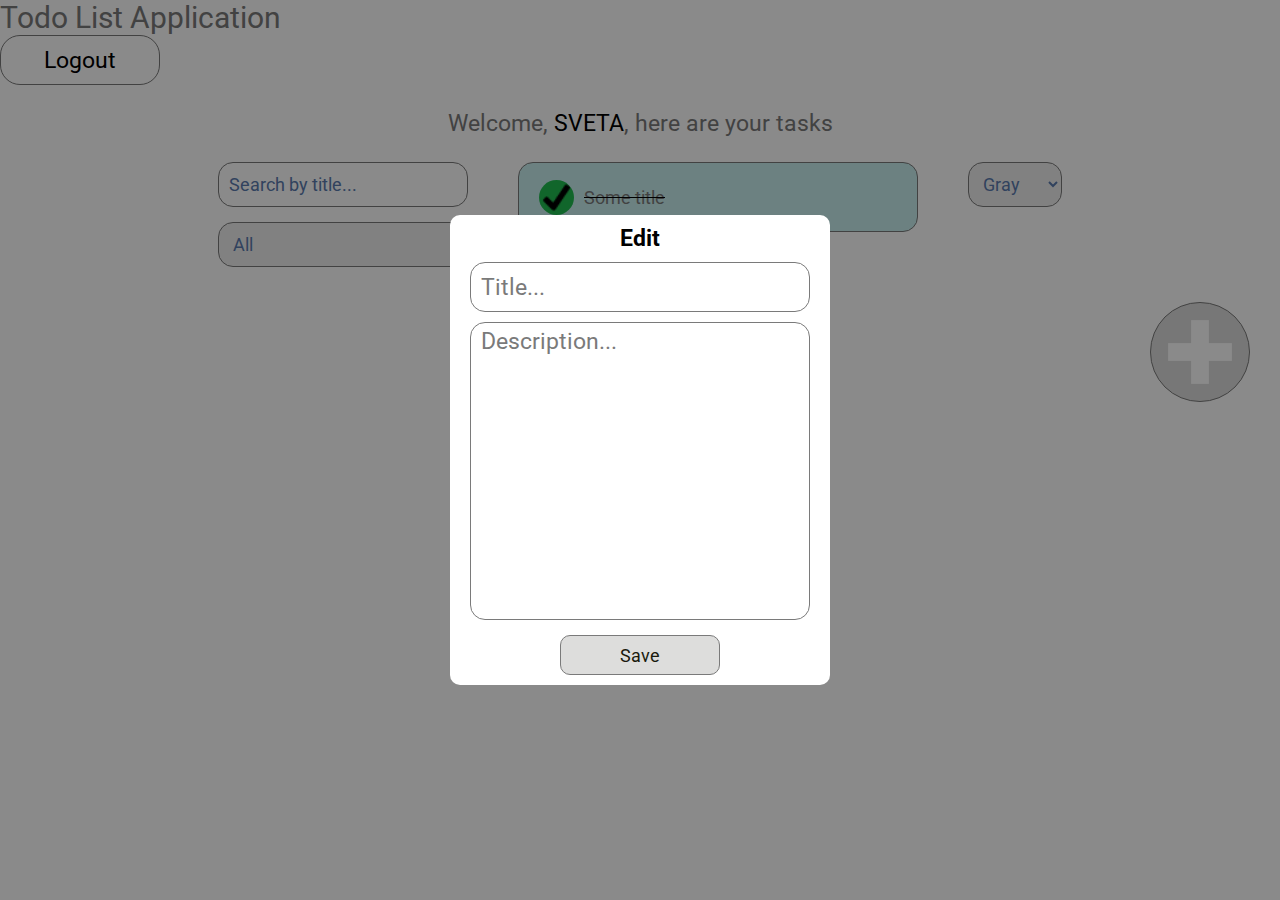
<file: index.html>
<!DOCTYPE html>
<html lang="en">
  <head>
    <meta charset="UTF-8" />
    <meta name="viewport" content="width=device-width, initial-scale=1.0" />
    <link rel="stylesheet" href="css/style.min.css" />
    <title>Node</title>
  </head>
  <body>
    <div class="one"></div>
    <section class="page-authorization hide" id="login">
      <div class="page-authorization-container">
        <form class="form hide" id="sign-up">
          <div class="form-container">
            <h1 class="form__title">Sign Up</h1>

            <div class="form__field">
              <label class="form__field-label">Username</label>
              <input
                class="form__field-input"
                type="text"
                data-sign-up="sign-up"
                name="name"
                placeholder="Type name..."
              />
              <!-- <p class="form__field-warning"></p> -->
            </div>

            <div class="form__field">
              <label class="form__field-label">Email</label>
              <input
                class="form__field-input"
                type="text"
                name="email"
                placeholder="Type @email..."
              />
            </div>

            <div class="form__field">
              <label class="form__field-label">Password</label>
              <input
                class="form__field-input"
                type="text"
                name="password"
                placeholder="Type password..."
              />
            </div>

            <button class="form__btn btn">Accept</button>
          </div>
          <p class="form__notice">
            Already have an account? Try to
            <a class="form__link link-in" href="#">Sign-in!</a>
          </p>
        </form>

        <form class="form" id="sign-in">
          <div class="form-container">
            <h1 class="form__title">Sign In</h1>

            <div class="form__field">
              <label class="form__field-label">Username</label>
              <input
                class="form__field-input"
                type="text"
                name="name"
                placeholder="Type name..."
              />
            </div>

            <div class="form__field">
              <label class="form__field-label">Password</label>
              <input
                class="form__field-input"
                type="text"
                data-sign-in="sign-in"
                name="password"
                placeholder="Type password..."
              />
            </div>

            <button class="form__btn btn">Accept</button>
          </div>
          <p class="form__notice">
            Already have an account? Try to
            <a class="form__link link-up" href="#">Sign-up!</a>
          </p>
        </form>
      </div>
    </section>

    <section class="application" id="page-content">
      <header class="header" id="header">
        <div class="header-contener">
          <h1 class="header__title">Todo List Application</h1>
          <button class="header__btn btn" id="header-btn">Logout</button>
        </div>
      </header>
      <main class="application__content" id="main">
        <h2 class="application__title">
          Welcome,
          <span class="application__title-name" id="welcome">Sveta</span>, here
          are your tasks
        </h2>
        <div class="application__controls">
          <form class="application__form-search form-search" id="search">
            <div class="form-search__field">
              <input
                class="form-search__field-input"
                type="search"
                name="title"
                placeholder="Search by title..."
              />
            </div>
            <div class="form-search__field">
              <select class="form-search__field-select" name="status">
                <option
                  class="form-search__field-select-option"
                  value="all"
                  selected
                >
                  All
                </option>
                <option
                  class="form-search__field-select-option"
                  value="processing"
                >
                  In Processing
                </option>
                <option class="form-search__field-select-option" value="done">
                  Completed
                </option>
              </select>
            </div>
          </form>
          <div class="todos application__todos">
            <div class="todos-contaner">
              <div class="todos__item todos__item_done">
                <div class="todos__item-status"></div>
                <p class="todos__item-title">Some title</p>
                <div class="todos__item-edit"></div>
                <div class="todos__item-remove"></div>
              </div>
            </div>
          </div>
          <div class="application__theme theme">
            <div class="theme__field">
              <select class="theme__field-select" name="theme" id="theme">
                <option
                  class="theme__field-select-option"
                  value="gray"
                  selected
                >
                  Gray
                </option>
                <option
                  class="theme__field-select-option"
                  value="yellow"
                  selected
                >
                  Yellow
                </option>
                <option class="theme__field-select-option" value="red" selected>
                  Red
                </option>
              </select>
            </div>
          </div>
        </div>
        <button class="btn application__btn" id="create-btn"></button>
      </main>
    </section>

    <div id="edit" class="modal">
      <form class="modal-container">
        <h2 class="modal__title">Edit</h2>
        <div class="modal__field">
          <input
            class="modal__field-input"
            type="text"
            name="title"
            placeholder="Title..."
          />
        </div>
        <div class="modal__field">
          <textarea
            class="modal__field-textarea"
            name="description"
            placeholder="Description..."
          ></textarea>
        </div>
        <button class="modal__btn btn" type="submit">Save</button>
      </form>
    </div>

    <div id="notification" class="notification hide">
      <span class="notification__text"></span>
    </div>
    <script type="module" src="./src/index.js"></script>
  </body>
</html>
</file>
<file: css/style.min.css>
@import"https://fonts.googleapis.com/css2?family=Roboto:ital,wght@0,400;0,700;0,400;1,700&display=swap";.btn{display:block;max-width:160px;width:100%;color:#1a1a0e;height:40px;font-size:1.8rem;border-radius:10px;background-color:rgba(192,192,191,.5411764706);border:none;border:1.5px solid #7a7a7a;cursor:pointer}.btn:active{-webkit-transform:scale(0.97);transform:scale(0.97)}.btn:hover{-webkit-box-shadow:0 0 4px 1 px #7a7a7a;box-shadow:0 0 4px 1 px #7a7a7a}@media screen and (max-width: 768px){.btn{font-size:1.6rem;max-width:150px;height:40px}}@media screen and (max-width: 480px){.btn{font-size:1.2rem;max-width:130px;height:35px}}.modal{position:fixed;top:0;left:0;bottom:0;right:0;background-color:rgba(0,0,0,.4588235294);display:-webkit-box;display:-ms-flexbox;display:flex;-webkit-box-align:center;-ms-flex-align:center;align-items:center;-webkit-box-pack:center;-ms-flex-pack:center;justify-content:center;cursor:pointer}.modal-container{display:-webkit-box;display:-ms-flexbox;display:flex;-webkit-box-orient:vertical;-webkit-box-direction:normal;-ms-flex-direction:column;flex-direction:column;-webkit-box-align:center;-ms-flex-align:center;align-items:center;width:100%;max-width:380px;height:100%;max-height:470px;background-color:#fff;padding:10px 20px;border-radius:10px;font-size:2.3rem;cursor:auto;margin:0 10px}@media screen and (max-width: 768px){.modal-container{max-width:320px;max-height:400px;font-size:1.8rem}}.modal-container_info,.modal-container_confirm{height:-webkit-min-content;height:-moz-min-content;height:min-content;gap:25px;overflow:auto}.modal__title{color:#000;font-size:inherit;font-weight:700;text-align:center;margin-bottom:10px}.modal__field{display:-webkit-box;display:-ms-flexbox;display:flex;-webkit-box-orient:vertical;-webkit-box-direction:normal;-ms-flex-direction:column;flex-direction:column;width:100%;margin-bottom:10px}.modal__field+.modal__field{-webkit-box-flex:1;-ms-flex:1;flex:1;margin-bottom:15px}.modal__field-input,.modal__field-textarea{width:100%;height:50px;color:#000;font-size:inherit;border:1.5px solid #7a7a7a;border-radius:15px;padding:5px 10px}@media screen and (max-width: 768px){.modal__field-input,.modal__field-textarea{height:45px}}.modal__field-input:focus,.modal__field-textarea:focus{outline:none;-webkit-box-shadow:0 0 4px 1px #99befa;box-shadow:0 0 4px 1px #99befa}.modal__field-input::-webkit-input-placeholder, .modal__field-textarea::-webkit-input-placeholder{color:#7a7a7a}.modal__field-input::-moz-placeholder, .modal__field-textarea::-moz-placeholder{color:#7a7a7a}.modal__field-input:-ms-input-placeholder, .modal__field-textarea:-ms-input-placeholder{color:#7a7a7a}.modal__field-input::-ms-input-placeholder, .modal__field-textarea::-ms-input-placeholder{color:#7a7a7a}.modal__field-input::placeholder,.modal__field-textarea::placeholder{color:#7a7a7a}.modal__field-textarea{height:100%;resize:none}.modal__field.invalid .modal__field-input,.modal__field.invalid .modal__field-textarea{color:#56221e;-webkit-box-shadow:0 0 10px 1px #56221e;box-shadow:0 0 10px 1px #56221e}.modal__field.invalid .form__field-warning{color:#56221e;font-size:1.8rem}@media screen and (max-width: 768px){.modal__field.invalid .form__field-warning{font-size:1.6rem}}@media screen and (max-width: 480px){.modal__field.invalid .form__field-warning{font-size:1.2rem}}.modal__notice{color:#7a7a7a;font-style:1.8rem;font-weight:600;text-align:center}@media screen and (max-width: 768px){.modal__notice{font-size:1.6rem}}@media screen and (max-width: 480px){.modal__notice{font-size:1.2rem}}.modal__notice-name{color:#56221e;font-weight:700;font-size:2.3rem}@media screen and (max-width: 768px){.modal__notice-name{font-size:1.8rem}}@media screen and (max-width: 480px){.modal__notice-name{font-size:1.4rem}}.modal__actions{display:-webkit-box;display:-ms-flexbox;display:flex;gap:15px}.modal__actions-btn{border:1px solid #1a1a0e;padding:8px}.modal__actions-btn_agree{color:#1a1a0e}.modal__actions_-btn_disagree{color:#56221e}.form-container{padding:10px 25px;max-width:500px;border:2px solid #7a7a7a;border-radius:5%;background-color:#fff}@media screen and (max-width: 768px){.form-container{max-width:430px}}@media screen and (max-width: 480px){.form-container{max-width:300px}}.form__title{color:#7a7a7a;font-size:3rem;text-align:center;font-weight:700}@media screen and (max-width: 768px){.form__title{font-size:2.5rem}}@media screen and (max-width: 480px){.form__title{font-size:2rem}}.form__field{margin-bottom:15px;font-size:2.3rem;display:-webkit-box;display:-ms-flexbox;display:flex;-webkit-box-orient:vertical;-webkit-box-direction:normal;-ms-flex-direction:column;flex-direction:column}.form__field-label{color:#99befa;text-align:start}.form__field-input{color:#000;height:50px;width:100%;font-size:2.3rem;border:1.5px solid #7a7a7a;border-radius:15px;padding:0 10px}@media screen and (max-width: 768px){.form__field-input{font-size:1.8rem;height:40px}}@media screen and (max-width: 480px){.form__field-input{font-size:1.4rem;height:35px}}.form__field-input:focus{outline:none;-webkit-box-shadow:0 0 4px 1px #99befa;box-shadow:0 0 4px 1px #99befa;border:1.5px solid #99befa}.form__field-input::-webkit-input-placeholder{color:#7a7a7a}.form__field-input::-moz-placeholder{color:#7a7a7a}.form__field-input:-ms-input-placeholder{color:#7a7a7a}.form__field-input::-ms-input-placeholder{color:#7a7a7a}.form__field-input::placeholder{color:#7a7a7a}@media screen and (max-width: 768px){.form__field{font-size:1.8rem}}@media screen and (max-width: 480px){.form__field{font-size:1.4rem}}.form__field.invalid .form__field-label{color:#56221e}.form__field.invalid .form__field-input{color:#56221e;border:1.5px solid #56221e;-webkit-box-shadow:0 0 4px 1px #56221e;box-shadow:0 0 4px 1px #56221e}.form__field.invalid .form__field-warning{color:#56221e;font-size:1.2rem}.form__btn{background-color:#99befa;color:#fff;margin:0 auto}.form__notice{color:#7a7a7a;font-size:2.3rem;margin-top:15px}@media screen and (max-width: 768px){.form__notice{font-size:1.8rem}}@media screen and (max-width: 480px){.form__notice{font-size:1.4rem}}.form__link{color:#5b7bae;font-size:inherit;text-decoration:none}.form__link:hover{color:#56221e}.page-authorization{height:100%}.page-authorization-container{height:100%;display:-webkit-box;display:-ms-flexbox;display:flex;-webkit-box-pack:center;-ms-flex-pack:center;justify-content:center;-webkit-box-align:center;-ms-flex-align:center;align-items:center;background-color:#c7eeee}.notification{position:absolute;top:0;left:50%;width:200px;height:200px;background-color:#fff;min-height:80px;-webkit-transform:translate(-50%, -100%);transform:translate(-50%, -100%);border-radius:15px;display:-webkit-box;display:-ms-flexbox;display:flex;-webkit-box-pack:center;-ms-flex-pack:center;justify-content:center;-webkit-box-align:center;-ms-flex-align:center;align-items:center;padding:7px;font-size:1.8rem;color:#1a1a0e;-webkit-animation:dropDown 2.5s ease;animation:dropDown 2.5s ease}@media screen and (max-width: 768px){.notification{font-size:1.6rem;width:150px}}@media screen and (max-width: 480px){.notification{font-size:1.2rem;width:130px}}.notification__text{text-align:center}@-webkit-keyframes dropDown{100%{-webkit-transform:translate(-50%, 50%);transform:translate(-50%, 50%)}}@keyframes dropDown{100%{-webkit-transform:translate(-50%, 50%);transform:translate(-50%, 50%)}}.header-container{padding:10px;display:-webkit-box;display:-ms-flexbox;display:flex;-webkit-box-align:center;-ms-flex-align:center;align-items:center;-webkit-box-pack:center;-ms-flex-pack:center;justify-content:center;background-color:#c7eeee}.header__title{font-size:3rem;color:#7a7a7a;margin:0 auto}@media screen and (max-width: 768px){.header__title{font-size:2.5rem}}@media screen and (max-width: 480px){.header__title{font-size:2.5rem}}.header__btn{color:#000;height:50px;border-radius:20px;font-size:2.3rem;background-color:#fff}@media screen and (max-width: 768px){.header__btn{font-size:1.8rem}}@media screen and (max-width: 480px){.header__btn{font-size:1.4rem}}.form-search__field{max-width:280px;height:45px;margin-bottom:15px}.form-search__field-input,.form-search__field-select{width:100%;height:100%;color:#5b7bae;border:1.5px solid #7a7a7a;border-radius:15px;padding:0 10px;font-size:1.8rem}.form-search__field-input:focus,.form-search__field-select:focus{outline:none;-webkit-box-shadow:0 0 4px 1px #99befa;box-shadow:0 0 4px 1px #99befa}.form-search__field-input::-webkit-input-placeholder{color:#5b7bae}.form-search__field-input::-moz-placeholder{color:#5b7bae}.form-search__field-input:-ms-input-placeholder{color:#5b7bae}.form-search__field-input::-ms-input-placeholder{color:#5b7bae}.form-search__field-input::placeholder{color:#5b7bae}.form-search__field-select{cursor:pointer}.form-search__field-select-option{font-size:inherit;display:block}.todos-container{width:100%;display:-webkit-box;display:-ms-flexbox;display:flex;-webkit-box-orient:vertical;-webkit-box-direction:normal;-ms-flex-direction:column;flex-direction:column;-webkit-box-align:center;-ms-flex-align:center;align-items:center}.todos__item{border:1px solid #7a7a7a;width:100%;min-width:400px;height:70px;border-radius:15px;display:-webkit-box;display:-ms-flexbox;display:flex;-webkit-box-align:center;-ms-flex-align:center;align-items:center;background-color:#c7eeee;color:#7a7a7a;padding:20px;margin-bottom:15px;gap:10px}.todos__item-title{font-size:1.8rem;width:100%;min-width:50px;max-width:350px;white-space:nowrap;overflow:hidden;text-overflow:ellipsis;pointer-events:none}.todos__item-status,.todos__item-edit,.todos__item-remove{width:35px;height:35px;border-radius:50%;background-repeat:no-repeat;background-position:center;background-size:contain;-ms-flex-negative:0;flex-shrink:0}.todos__item-status{background-image:url("./../../../assets/check.png");background-color:#fff}.todos__item-edit{background-image:url("./../../../assets/pen.png");visibility:hidden}.todos__item-remove{background-image:url("./../../../assets/remove.png");visibility:hidden}.todos__item:hover{cursor:pointer;-webkit-box-shadow:0 0 4px 5px #7a7a7a;box-shadow:0 0 4px 5px #7a7a7a}.todos__item:hover .todos__item-edit,.todos__item:hover .todos__item-remove{visibility:visible}.todos__item_done{-webkit-text-decoration:line-through #000;text-decoration:line-through #000}.todos__item_done .todos__item-status{background-color:#21bd50}.todos__notice{font-size:2.3rem;text-align:center}.theme__field{height:45px}.theme__field-select{height:100%;cursor:pointer;color:#5b7bae;border:1.5px solid #7a7a7a;border-radius:15px;padding:0 10px;font-size:1.8rem}.theme__field-select:focus{outline:none;-webkit-box-shadow:0 0 4px 1px #99befa;box-shadow:0 0 4px 1px #99befa}.yellow .header-container,.yellow .todos__item{background-color:#ff0}.red .header-container,.red .todos__item{background-color:red}.gray .header-container,.gray .todos__item{background-color:#c7eeee}.application__title{color:#7a7a7a;font-size:2.3rem;text-align:center;padding:25px}@media screen and (max-width: 768px){.application__title{font-size:1.8rem;padding:20px}}@media screen and (max-width: 480px){.application__title{font-size:1.4rem;padding:15px}}.application__title-name{color:#000;text-transform:uppercase}.application__controls{display:-webkit-box;display:-ms-flexbox;display:flex;-webkit-box-pack:justify;-ms-flex-pack:justify;justify-content:space-between;gap:50px;margin:0 15px}@media screen and (max-width: 768px){.application__controls{-webkit-box-orient:vertical;-webkit-box-direction:normal;-ms-flex-direction:column;flex-direction:column;-webkit-box-align:center;-ms-flex-align:center;align-items:center;gap:10px}}@media screen and (max-width: 768px){.application__todos{width:100%;-webkit-box-ordinal-group:4;-ms-flex-order:3;order:3}}.application__form-search{margin-left:auto}@media screen and (max-width: 768px){.application__form-search{margin:auto;-webkit-box-ordinal-group:3;-ms-flex-order:2;order:2}}.application__theme{margin-right:auto;margin-bottom:20px}@media screen and (max-width: 768px){.application__theme{margin-right:0;-webkit-box-ordinal-group:2;-ms-flex-order:1;order:1}}.application__btn{border:1px solid #7a7a7a;width:100px;height:100px;border-radius:50%;background-image:url("./../../../assets/plus.png");background-repeat:no-repeat;background-position:center;margin:20px 30px 0 auto}@media screen and (max-width: 768px){.application__btn{width:80px;height:80px}}html{height:100%;font-size:10px}html *{font-family:"Roboto",sans-serif;font-weight:400;margin:0;padding:0;-webkit-box-sizing:border-box;box-sizing:border-box}html body{height:100%}.hide{display:none !important}/*# sourceMappingURL=style.min.css.map */
</file>
